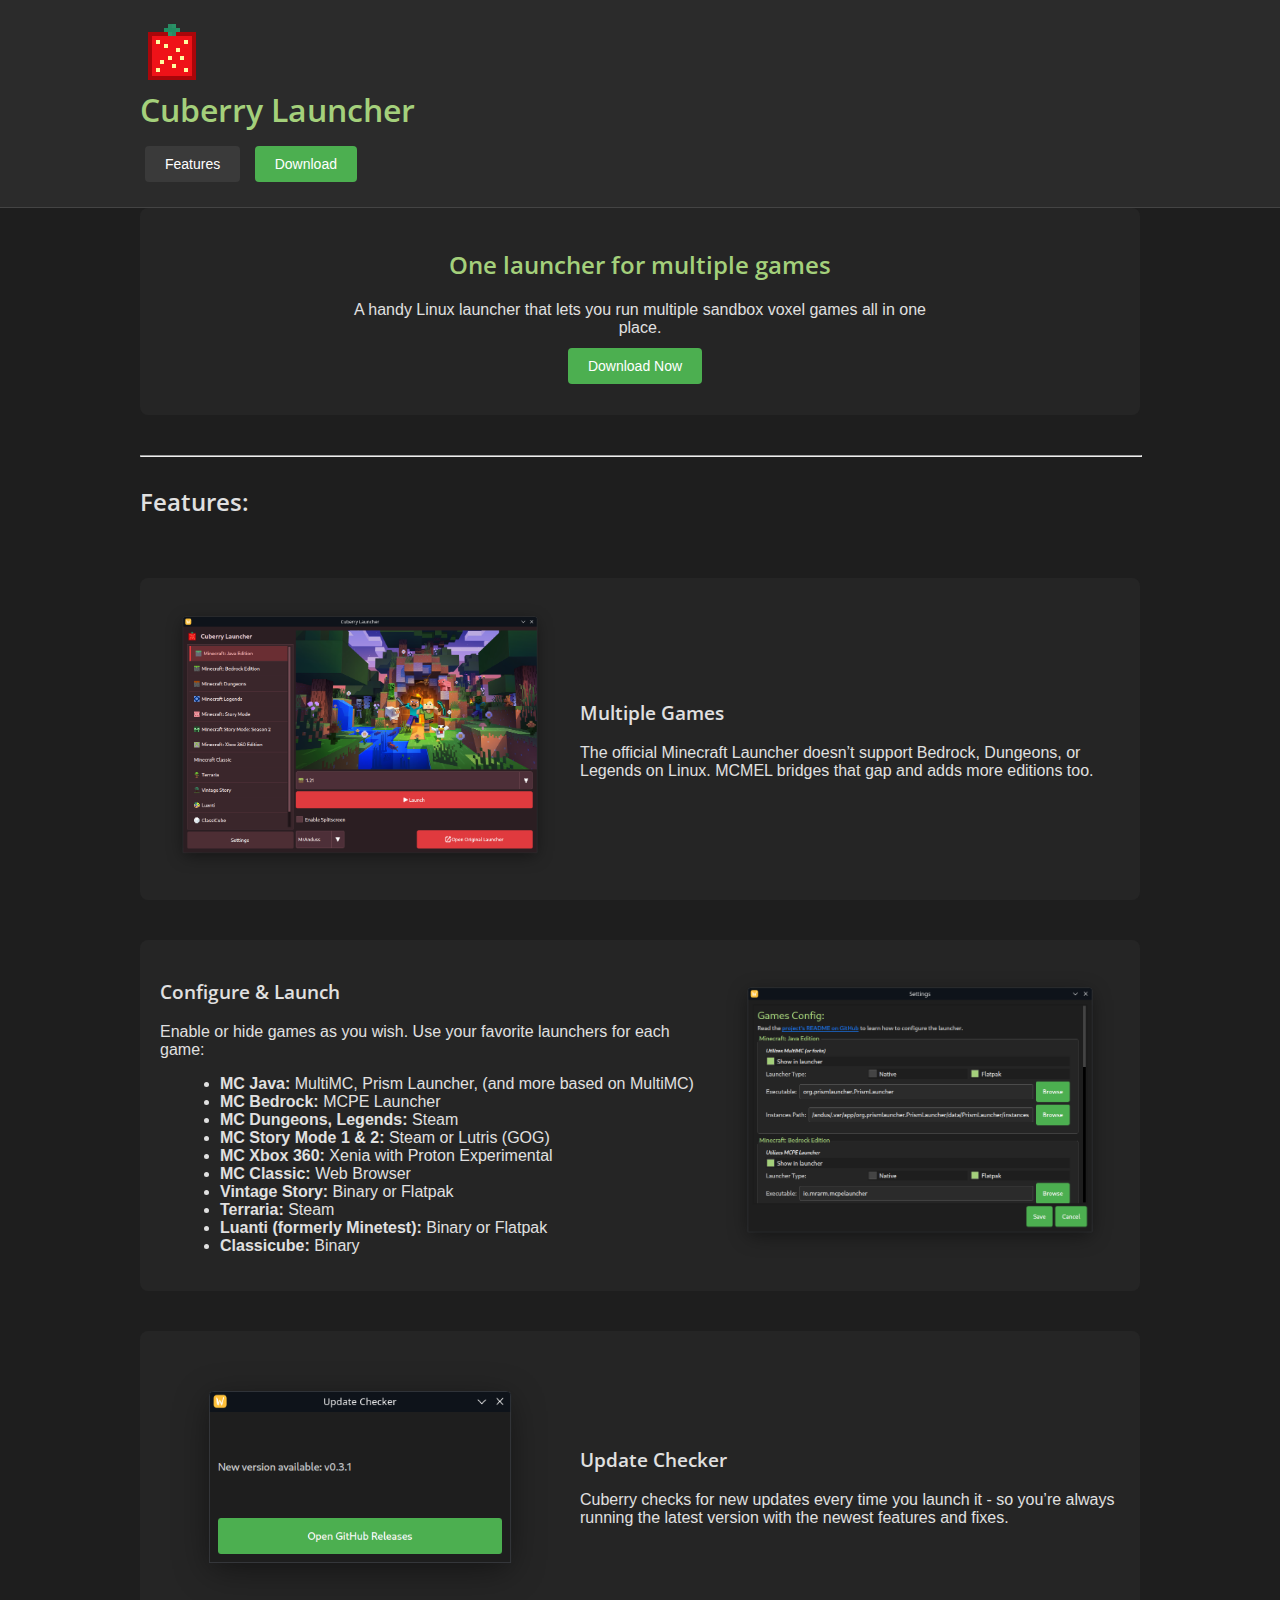
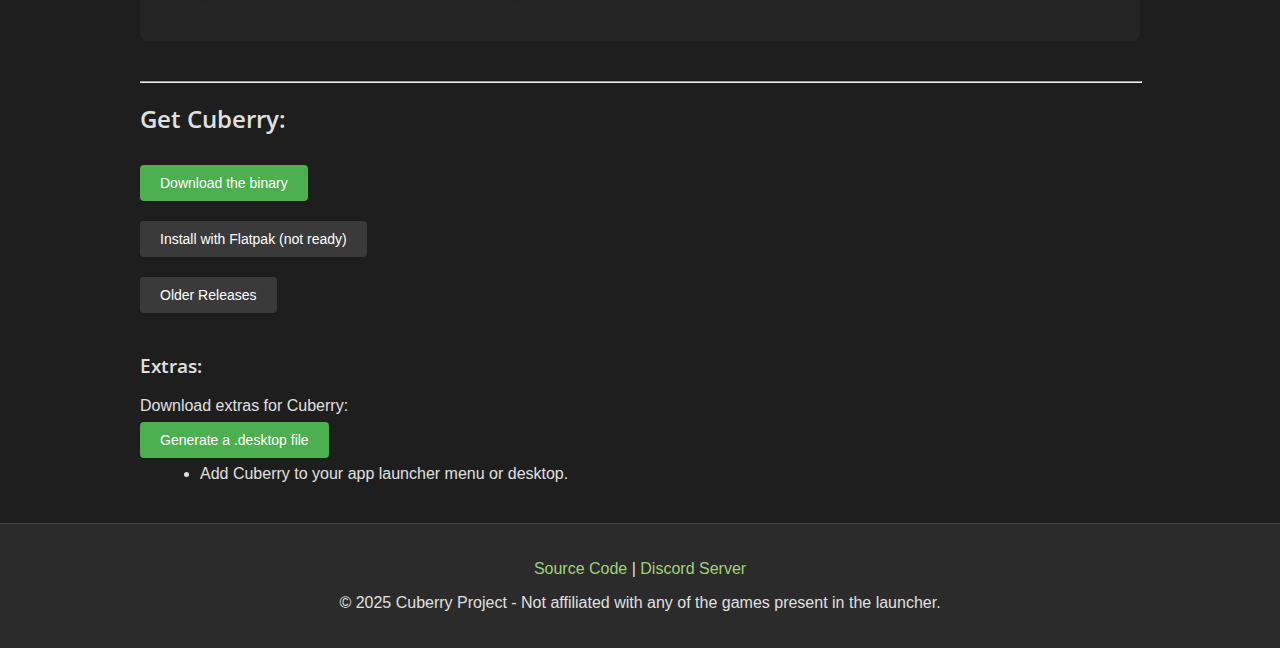
<file: index.html>
<!DOCTYPE html>
<html lang="en">

<head>
    <meta charset="UTF-8" />
    <meta name="viewport" content="width=device-width, initial-scale=1.0" />
    <title>Cuberry Launcher</title>
    <link rel="icon" type="image/x-icon" href="/logo.png">
    <link href="https://fonts.googleapis.com/css2?family=Open+Sans:wght@600&display=swap" rel="stylesheet">
    <link rel="stylesheet" href="style.css" />
</head>

<body>
    <header>
        <div class="wrapper">
            <img src="/logo.png" width="64">
            <h1>Cuberry Launcher</h1>
            <nav>
                <a href="#features" class="button">Features</a>
                <a href="#downloads" class="button primary">Download</a>
            </nav>
        </div>
    </header>

    <main class="wrapper">
        <section class="intro">
            <h2>One launcher for multiple games</h2>
            <p>A handy Linux launcher that lets you run multiple sandbox voxel games all in one place.</p>
            <a href="#downloads" class="button primary">Download Now</a>
        </section>

        <hr>

        <section id="features" class="features-list">
            <h2>Features:</h2>
            <div class="feature-item">
                <img src="/screenshots/launcher.png" alt="Multiple Games" />
                <div class="feature-text">
                    <h3>Multiple Games</h3>
                    <p>The official Minecraft Launcher doesn’t support Bedrock, Dungeons, or Legends on Linux. MCMEL
                        bridges that gap and adds more editions too.</p>
                </div>
            </div>

            <div class="feature-item">
                <div class="feature-text">
                    <h3>Configure & Launch</h3>
                    <p>Enable or hide games as you wish. Use your favorite launchers for each game:</p>
                    <ul>
                        <li><strong>MC Java:</strong> MultiMC, Prism Launcher, (and more based on MultiMC)</li>
                        <li><strong>MC Bedrock:</strong> MCPE Launcher</li>
                        <li><strong>MC Dungeons, Legends:</strong> Steam</li>
                        <li><strong>MC Story Mode 1 & 2:</strong> Steam or Lutris (GOG)</li>
                        <li><strong>MC Xbox 360:</strong> Xenia with Proton Experimental</li>
                        <li><strong>MC Classic:</strong> Web Browser</li>
                        <li><strong>Vintage Story:</strong> Binary or Flatpak</li>
                        <li><strong>Terraria:</strong> Steam</li>
                        <li><strong>Luanti (formerly Minetest):</strong> Binary or Flatpak</li>
                        <li><strong>Classicube:</strong> Binary</li>
                    </ul>
                </div>
                <img src="/screenshots/settings.png" alt="Configure and Launch" />
            </div>

            <div class="feature-item">
                <img src="/screenshots/update.png" alt="Update Checker" />
                <div class="feature-text">
                    <h3>Update Checker</h3>
                    <p>Cuberry checks for new updates every time you launch it - so you’re always running the latest version with the newest features and fixes.</p>
                </div>
            </div>
        </section>

        <hr>

        <section id="downloads" class="downloads">
            <h2>Get Cuberry:</h2>
            <div class="button-group">
                <a id="downloadBinary" class="button primary" href="#" target="_blank" rel="noopener noreferrer">Download the binary</a>
                <a href="#" class="button">Install with Flatpak (not ready)</a>
                <a id="downloadOlder" class="button" href="https://github.com/AndusDEV/Cuberry/releases">Older Releases</a>
            </div>
        </section>

        <section id="extras" class="downloads">
            <h3>Extras:</h3>
            <p>Download extras for Cuberry:</p>
            <a href="/desktop-gen" class="button primary">Generate a .desktop file</a>
            <ul>
                <li>Add Cuberry to your app launcher menu or desktop.</li>
            </ul>
        </section>
    </main>

    <footer>
        <p><a href="https://github.com/AndusDEV/Cuberry">Source Code</a> | <a href="https://discord.gg/xjYFtN3pCw">Discord Server</a></p>
        <p>© 2025 Cuberry Project - Not affiliated with any of the games present in the launcher.</p>
    </footer>

    <script>
        async function setDownloadLink() {
            const downloadLink = document.getElementById('downloadBinary');
            try {
                const response = await fetch('https://api.github.com/repos/AndusDEV/Cuberry/releases/latest');
                if (!response.ok) throw new Error('Failed to fetch release info');
                const release = await response.json();

                const asset = release.assets.find(a => a.name.toLowerCase() === 'cuberry.zip');
                if (!asset) throw new Error('Cuberry.zip asset not found in latest release');

                downloadLink.href = asset.browser_download_url;
            } catch (err) {
                downloadLink.href = '#';
                downloadLink.onclick = (e) => {
                    e.preventDefault();
                    alert('Error loading download link: ' + err.message);
                };
            }
        }

        window.addEventListener('DOMContentLoaded', setDownloadLink);
    </script>
</body>

</html>
</file>
<file: style.css>
body {
  font-family: "Segoe UI", Arial, sans-serif;
  background-color: #1e1e1e;
  color: #e0e0e0;
  margin: 0;
}

header h1,
.intro h2,
section h2,
h3, h4 {
  font-family: 'Open Sans', sans-serif;
  font-weight: 600;
}

.wrapper {
  max-width: 1000px;
  margin: 0 auto;
  padding: 0 30px;
}

header {
  background: #2b2b2b;
  padding: 20px 0;
  border-bottom: 1px solid #444;
}
header h1 {
  margin: 0;
  color: #a4d07b;
}

nav {
  margin-top: 10px;
}
nav .button {
  display: inline-block;
  margin: 5px;
}

main {
  padding: 40px 0;
}

.intro {
  background: #252525;
  padding: 40px;
  border-radius: 8px;
  text-align: center;
}
.intro h2 {
  margin-top: 0;
  color: #a4d07b;
}
.intro p {
  max-width: 600px;
  margin: 20px auto;
}

section {
  margin-bottom: 40px;
}

ul {
  list-style: disc;
  margin-left: 20px;
}

a {
  color: #a4d07b;
  text-decoration: none;
}
a:hover {
  text-decoration: none;
}

footer {
  background: #2b2b2b;
  text-align: center;
  padding: 20px 0;
  border-top: 1px solid #444;
}

.button {
  background-color: #3a3a3a;
  color: #fff;
  padding: 10px 20px;
  border-radius: 4px;
  text-decoration: none;
  font-size: 14px;
  transition: background-color 0.3s ease;
  margin: 10px 10px 0 0;
}
.button:hover {
  background-color: #505050;
}
.button.primary {
  background-color: #4caf50;
}
.button.primary:hover {
  background-color: #66bb6a;
}

.button-group {
  display: flex;
  flex-direction: column;
  gap: 10px;
}
.button-group .button {
  width: fit-content;
  align-self: flex-start;
}

.screenshots img {
  display: block;
  max-width: 100%;
  margin: 20px auto;
}

.features-list {
  display: flex;
  flex-direction: column;
  gap: 40px;
}
.feature-item {
  display: flex;
  align-items: center;
  gap: 20px;
  background: #252525;
  padding: 20px;
  border-radius: 8px;
}
.feature-item img {
  max-width: 400px;
  width: 100%;
  flex-shrink: 0;
}
.feature-text {
  flex: 1;
}

label {
  display: block;
  margin-bottom: 15px;
  color: #ccc;
}

input[type="text"] {
  background-color: #2b2b2b;
  border: 1px solid #555;
  padding: 8px 12px;
  color: #e0e0e0;
  border-radius: 3px;
  font-family: "Segoe UI", Arial, sans-serif;
  font-size: 14px;
  width: 100%;
  box-sizing: border-box;
}

input[type="text"]:focus {
  outline: none;
  border-color: #4caf50;
  box-shadow: 0 0 4px #4caf50;
}

form .button.primary {
  background-color: #4caf50;
  color: white;
  border: none;
  border-radius: 4px;
  padding: 10px 20px;
  font-size: 14px;
  font-family: "Segoe UI", Arial, sans-serif;
  cursor: pointer;
  transition: background-color 0.2s ease;
}

form .button.primary:hover {
  background-color: #66bb6a;
}

textarea#output {
  background-color: #2b2b2b;
  border: 1px solid #555;
  padding: 12px;
  color: #e0e0e0;
  border-radius: 4px;
  font-family: monospace;
  font-size: 14px;
  resize: vertical;
}

hr {
  width: 100%;
}

/* Responsiveness */
@media (max-width: 700px) {
  .feature-item {
    flex-direction: column;
    text-align: center;
  }

  .feature-item img {
    max-width: 100%;
  }

  .feature-text ul {
    padding-left: 0;
    list-style-position: inside;
  }
}
</file>
